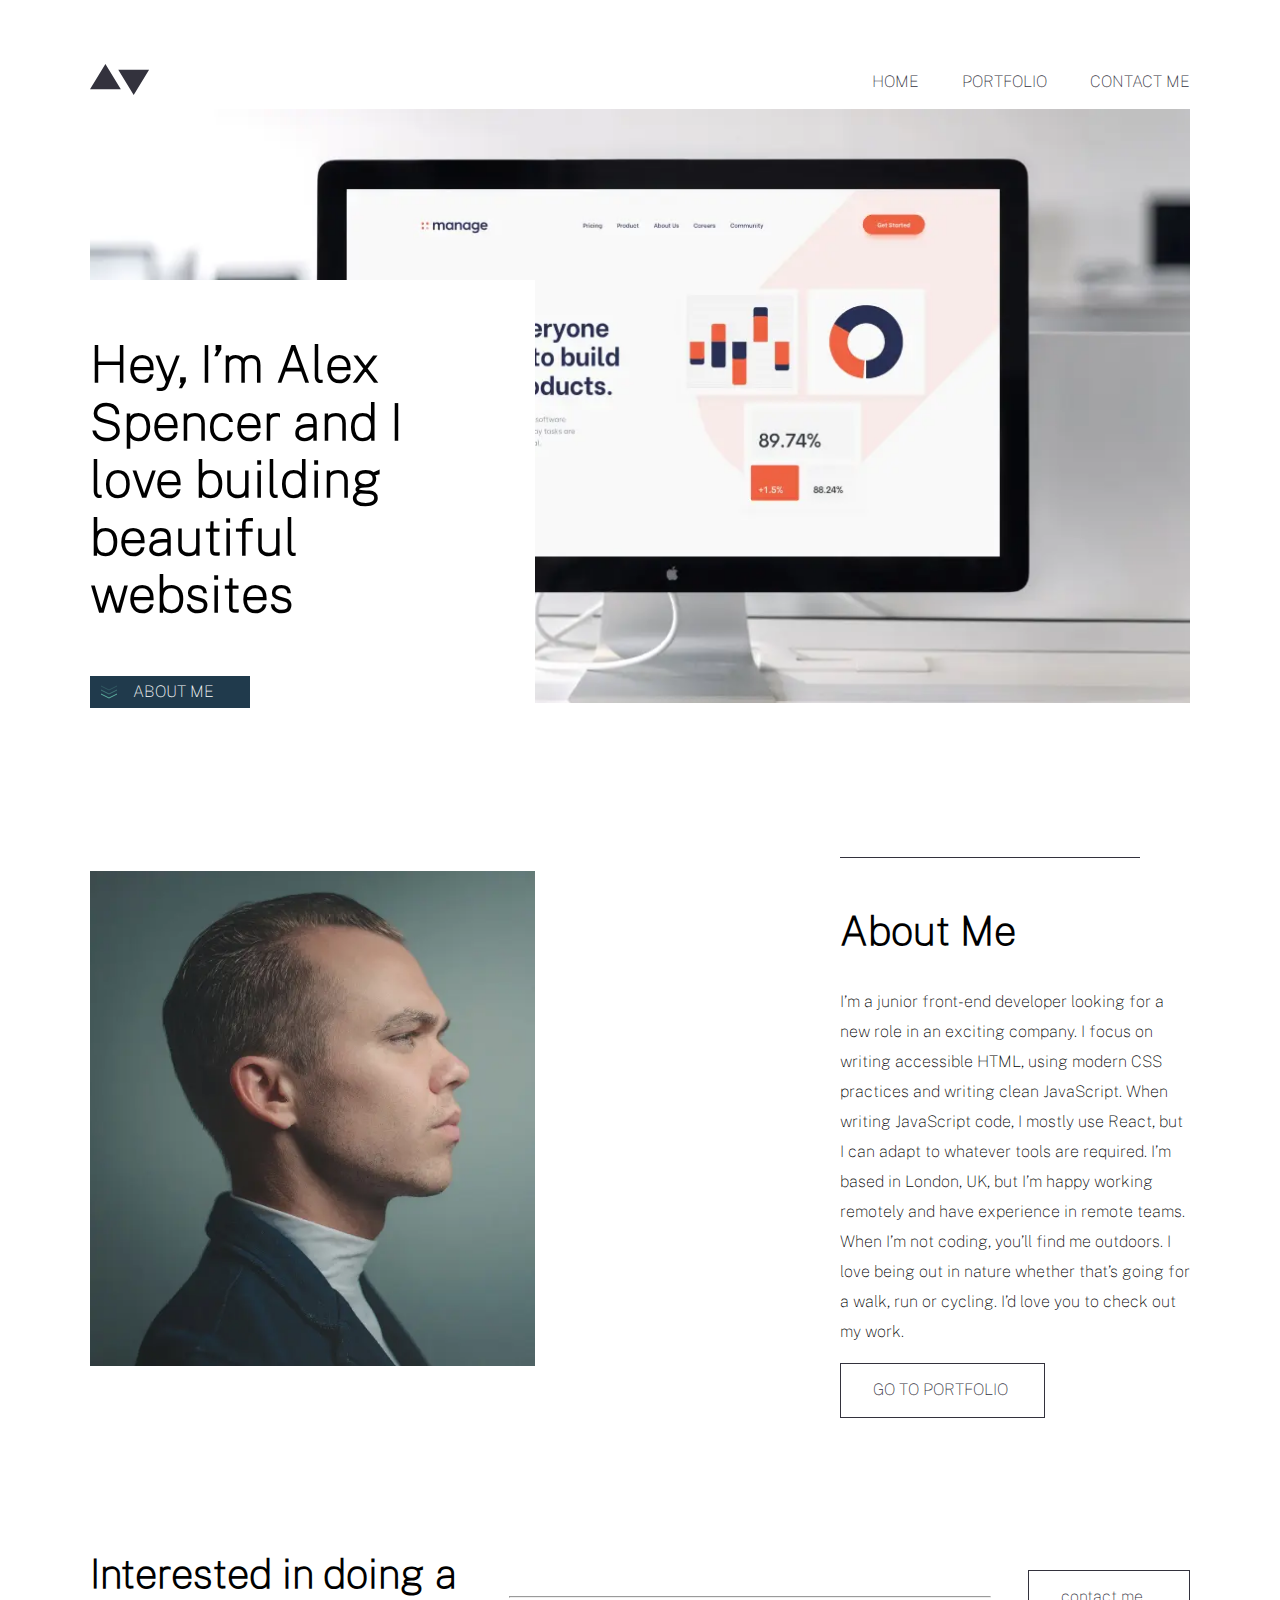
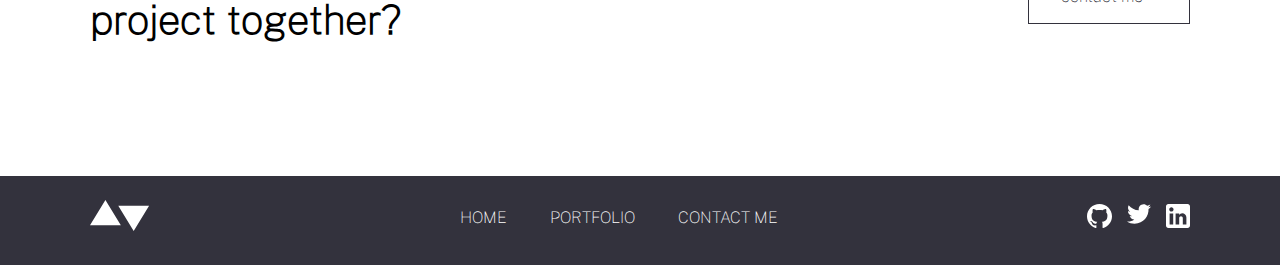
<file: index.html>
<!DOCTYPE html>
<html lang="en">

<head>
  <meta charset="UTF-8" />
  <meta http-equiv="X-UA-Compatible" content="IE=edge" />
  <meta name="viewport" content="width=device-width, initial-scale=1.0" />
  <title>2-imtihon</title>
  <link rel="stylesheet" href="./css/main.css" />
</head>

<body>
  <header class="site-header">
    <section class="header-section">
      <article class="header-section__wrapper container">
        <h1 class="visually-hidden">Lorem ipsum dolor sit amet, consectetur adipisicing elit. Animi, unde.</h1>
        <a class="site-logo" href="index.html">
          <img class="site-logo__img" src="./imges/logo.svg" alt="site-logo" width="60" height="32" />
        </a>
        <div class="header-section__nav-wrapper">
          <nav class="site-nav header-section__nav">
            <ul class="site-nav__cards header-section__nav-cards">
              <li class="site-nav__item">
                <a class="site-nav__item-link" href="#" target="_blank">home</a>
              </li>
              <li class="site-nav__item">
                <a class="site-nav__item-link" href="#" target="_blank">portfolio</a>
              </li>
              <li class="site-nav__item">
                <a class="site-nav__item-link" href="form.html" target="_blank">contact me</a>
              </li>
            </ul>
          </nav>
          <button class="header-section__hamburger">
            <svg width="24" height="13" viewBox="0 0 24 13" fill="none" xmlns="http://www.w3.org/2000/svg">
              <rect width="24" height="1" fill="#33323D" />
              <rect y="6" width="24" height="1" fill="#33323D" />
              <rect y="12" width="24" height="1" fill="#33323D" />
            </svg>
          </button>
        </div>
      </article>
    </section>
  </header>
  <main class="site-main">
    <h1 class="visually-hidden">Lorem ipsum dolor sit amet.</h1>
    <section class="hero-section">
      <article class="hero-section__wrapper container">
        <picture>
          <source srcset="" media="(max-width: 500px)" />
          <source srcset="" media="(max-width: 500px)" />
          <source srcset="./imges/hero-bg-mobile.webp" media="(max-width: 500px)" />
          <source srcset="./imges/hero-bg-mobile.jpg" media="(max-width: 500px)" />
          <source srcset="./imges/hero-bg-teblet.webp" media="(max-width: 800px)" />
          <source srcset="./imges/hero-bg-teblet.jpg" media="(max-width: 800px)" />
          <source srcset="./imges/hero-bg.webp" width="1110" height="500" />
          <img class="header-section__bg-image" src="./imges/hero-bg.jpg" alt="" width="1110" height="600" />
        </picture>
        <div class="hero-section__content-wrapper">
          <h2 class="hero-section__title">
            Hey, I’m Alex Spencer and I love building beautiful websites
          </h2>
          <a class="primary-link" href="#about-section"><svg class="primary-link__svg" width="18" height="14"
              viewBox="0 0 18 14" fill="none" xmlns="http://www.w3.org/2000/svg">
              <g id="Group 3">
                <path id="Path 6" d="M1 9L9 13L17 9" stroke="#5FB4A2" />
                <path id="Path 6 Copy" opacity="0.5" d="M1 5L9 9L17 5" stroke="#5FB4A2" />
                <path id="Path 6 Copy 2" opacity="0.25" d="M1 1L9 5L17 1" stroke="#5FB4A2" />
              </g>
            </svg>
            <p class="primary-link__text">about me</p>
          </a>
        </div>
      </article>
    </section>
    <section class="about-section" id="about-section">
      <article class="about-section__wrapper container">
        <picture>
          <source srcset="./imges/about-mobile.webp" media="(max-width: 500px)" />
          <source srcset="./imges/about-mobile.jpg" media="(max-width: 500px)" />
          <source srcset="./imges/tablet-about.webp" media="(max-width: 800px)" />
          <source srcset="./imges/tablet-about.jpg" media="(max-width: 800px)" />
          <source srcset="./imges/about.webp" width="445" height="520" />
          <img class="about-section__img" src="./imges/about.jpg" alt="" width="445" height="520" />
        </picture>
        <div class="about-section__content-wrapper">
          <h2 class="about-section__title">About Me</h2>
          <p class="about-section__text">I’m a junior front-end developer looking for a new role in an exciting company. I focus on writing accessible HTML, using modern CSS practices and writing clean JavaScript. When writing JavaScript code, I mostly use React, but I can adapt to whatever tools are required. I’m based in London, UK, but I’m happy working remotely and have experience in remote teams. When I’m not coding, you’ll find me outdoors. I love being out in nature whether that’s going for a walk, run or cycling. I’d love you to check out my work.</p>
          <a class="about-section__link" href="#">go to portfolio </a>
        </div>
      </article>
    </section>
    <section class="project-section">
      <article class="project-section__wrapper container">
        <h2 class="project-section__title">Interested in doing a project together?</h2>
        <hr class="project-section__line">
        <a class="project-section__link" href="form.html">contact me</a>
      </article>
    </section>
  </main>
  <footer class="site-footer">
    <section class="footer-section">
      <article class="footer-section__wrapper container">
        <a class="site-logo" href="index.html">
          <img class="site-logo__img" src="./imges/footer-logo.svg" alt="site-logo" width="60" height="32" />
        </a>
        <nav class="footer-section__nav">
          <ul class="footer-section__nav-cards">
            <li class="footer-section__nav-item">
              <a class="footer-section__nav-item-link" href="#">home</a>
            </li>
            <li class="footer-section__nav-item">
              <a class="footer-section__nav-item-link" href="#">portfolio</a>
            </li>
            <li class="footer-section__nav-item">
              <a class="footer-section__nav-item-link" href="form.html">contact me</a>
            </li>
          </ul>
        </nav>
        <ul class="footer-section__cards">
          <li class="footer-section__item"><a class="footer-section__item-link" href="#"><svg width="25" height="24" viewBox="0 0 25 24" fill="currentColor" xmlns="http://www.w3.org/2000/svg">
            <path d="M12.5 0C5.59375 0 0 5.50948 0 12.3045C0 17.742 3.58125 22.3531 8.54688 23.9788C9.17188 24.0946 9.40104 23.7137 9.40104 23.3871C9.40104 23.095 9.39062 22.3207 9.38542 21.295C5.90833 22.0369 5.175 19.6442 5.175 19.6442C4.60625 18.2241 3.78437 17.8443 3.78437 17.8443C2.65208 17.0815 3.87188 17.0971 3.87188 17.0971C5.12708 17.1827 5.78646 18.3649 5.78646 18.3649C6.90104 20.2463 8.7125 19.7027 9.42708 19.3886C9.53958 18.5924 9.86146 18.0509 10.2188 17.743C7.44271 17.4352 4.525 16.3771 4.525 11.6628C4.525 10.3198 5.00937 9.22212 5.81146 8.36127C5.67083 8.05031 5.24896 6.7992 5.92083 5.10462C5.92083 5.10462 6.96771 4.77489 9.35833 6.36617C10.3583 6.09278 11.4208 5.95713 12.4833 5.95087C13.5458 5.95713 14.6083 6.09278 15.6083 6.36617C17.9833 4.77489 19.0302 5.10462 19.0302 5.10462C19.7021 6.7992 19.2802 8.05031 19.1552 8.36127C19.9521 9.22212 20.4365 10.3198 20.4365 11.6628C20.4365 16.3897 17.5146 17.43 14.7333 17.7326C15.1708 18.102 15.5771 18.8564 15.5771 20.0094C15.5771 21.656 15.5615 22.9791 15.5615 23.3788C15.5615 23.7012 15.7802 24.0862 16.4208 23.9631C21.4219 22.3478 25 17.7336 25 12.3045C25 5.50948 19.4031 0 12.5 0V0Z" fill="currentColor"/>
            </svg>
            </a></li>
          <li class="footer-section__item"><a class="footer-section__item-link" href="#">
            <svg width="24" height="20" viewBox="0 0 24 20" fill="currentColor" xmlns="http://www.w3.org/2000/svg">
              <path d="M24 2.55699C23.117 2.94899 22.168 3.21299 21.172 3.33199C22.189 2.72299 22.97 1.75799 23.337 0.607986C22.386 1.17199 21.332 1.58199 20.21 1.80299C19.313 0.845986 18.032 0.247986 16.616 0.247986C13.437 0.247986 11.101 3.21399 11.819 6.29299C7.728 6.08799 4.1 4.12799 1.671 1.14899C0.381 3.36199 1.002 6.25699 3.194 7.72299C2.388 7.69699 1.628 7.47599 0.965 7.10699C0.911 9.38799 2.546 11.522 4.914 11.997C4.221 12.185 3.462 12.229 2.69 12.081C3.316 14.037 5.134 15.46 7.29 15.5C5.22 17.123 2.612 17.848 0 17.54C2.179 18.937 4.768 19.752 7.548 19.752C16.69 19.752 21.855 12.031 21.543 5.10599C22.505 4.41099 23.34 3.54399 24 2.55699Z" fill="currentColor"/>
              </svg>
              </a></li>
          <li class="footer-section__item"><a class="footer-section__item-link" href="#">
            <svg width="24" height="24" viewBox="0 0 24 24" fill="currentColor" xmlns="http://www.w3.org/2000/svg">
              <path fill-rule="evenodd" clip-rule="evenodd" d="M2.4 0H21.6C22.92 0 24 1.08 24 2.4V21.6C24 22.92 22.92 24 21.6 24H2.4C1.08 24 0 22.92 0 21.6V2.4C0 1.08 1.08 0 2.4 0ZM3.6 20.4H7.2V9.6H3.6V20.4ZM5.4 7.56C4.2 7.56 3.24 6.6 3.24 5.4C3.24 4.2 4.2 3.24 5.4 3.24C6.6 3.24 7.56 4.2 7.56 5.4C7.56 6.6 6.6 7.56 5.4 7.56ZM16.8 20.4H20.4V13.56C20.4 11.28 18.48 9.36 16.2 9.36C15.12 9.36 13.8 10.08 13.2 11.04V9.6H9.6V20.4H13.2V14.04C13.2 13.08 14.04 12.24 15 12.24C15.96 12.24 16.8 13.08 16.8 14.04V20.4Z" fill="currentColor"/>
              </svg>
              </a></li>
        </ul>
      </article>
    </section>
  </footer>
  <script src="./js/main.js"></script>
</body>

</html>
</file>
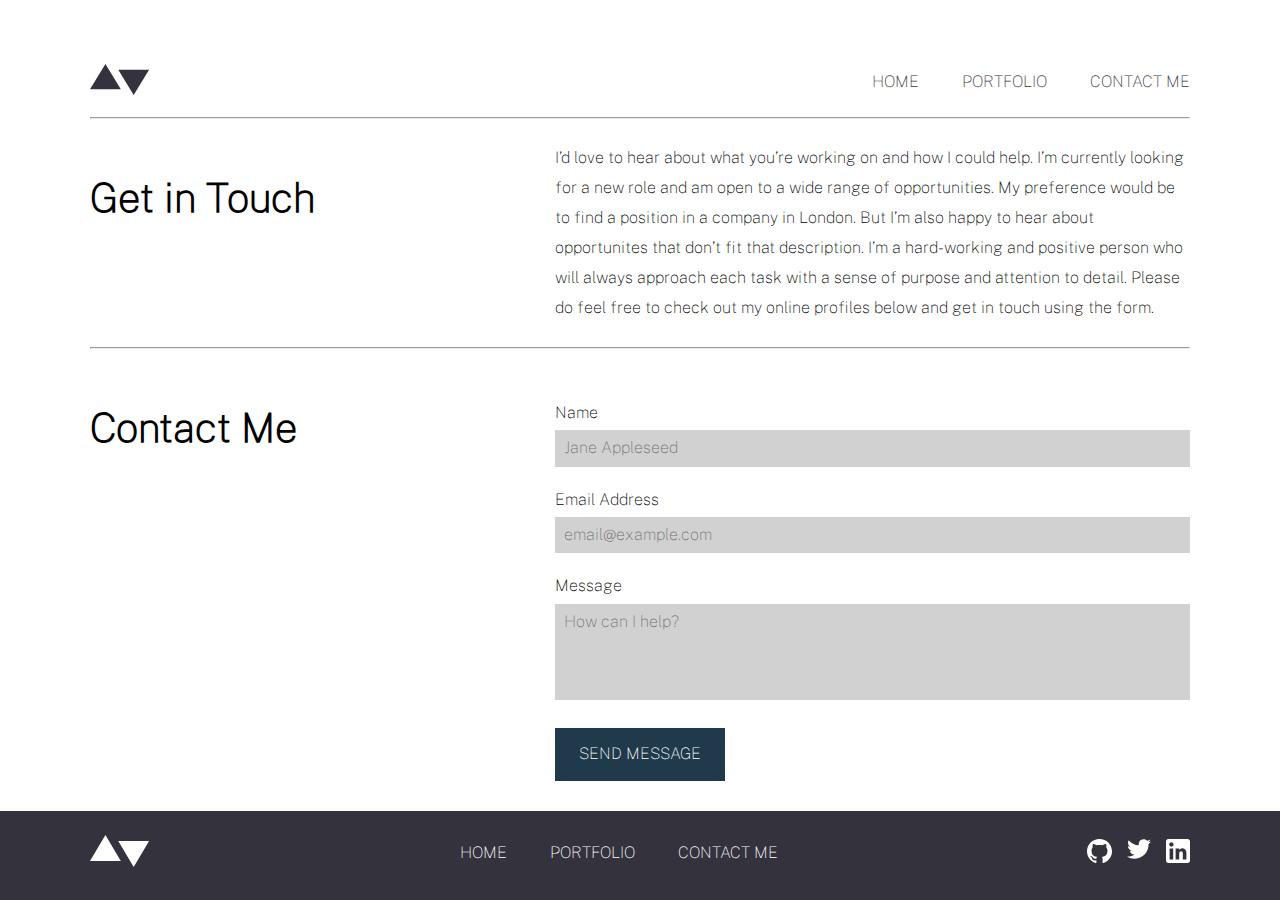
<file: form.html>
<!DOCTYPE html>
<html lang="en">
<head>
    <meta charset="UTF-8">
    <meta http-equiv="X-UA-Compatible" content="IE=edge">
    <meta name="viewport" content="width=device-width, initial-scale=1.0">
    <title>Document</title>
    <link rel="stylesheet" href="./css/main.css">
</head>
<body>
    <header class="site-header">
        <section class="header-section">
          <article class="header-section__wrapper container">
            <a class="site-logo" href="index.html">
              <img class="site-logo__img" src="./imges/logo.svg" alt="site-logo" width="60" height="32" />
            </a>
            <div class="header-section__nav-wrapper">
              <nav class="site-nav header-section__nav">
                <ul class="site-nav__cards header-section__nav-cards">
                  <li class="site-nav__item">
                    <a class="site-nav__item-link" href="#" target="_blank">home</a>
                  </li>
                  <li class="site-nav__item">
                    <a class="site-nav__item-link" href="#" target="_blank">portfolio</a>
                  </li>
                  <li class="site-nav__item">
                    <a class="site-nav__item-link" href="#" target="_blank">contact me</a>
                  </li>
                </ul>
              </nav>
              <button class="header-section__hamburger">
                <svg width="24" height="13" viewBox="0 0 24 13" fill="none" xmlns="http://www.w3.org/2000/svg">
                  <rect width="24" height="1" fill="#33323D" />
                  <rect y="6" width="24" height="1" fill="#33323D" />
                  <rect y="12" width="24" height="1" fill="#33323D" />
                </svg>
              </button>
            </div>
          </article>
        </section>
      </header>
      <main class="site-main">
          <section class="touch">
              <article class="touch__wrapper container">
                  <hr>
                  <div class="touch__contents-wrapper">
                      <h2 class="touch__title">Get in Touch</h2>
                      <p class="touch__text">I’d love to hear about what you’re working on and how I could help. I’m currently looking for a new role and am open to a wide range of opportunities. My preference would be to find a position in a company in London. But I’m also happy to hear about opportunites that don’t fit that description. I’m a hard-working and positive person who will always approach each task with a sense of purpose and attention to detail. Please do feel free to check out my online profiles below and get in touch using the form.</p>
                  </div>
              </article>
          </section>
          <section class="contact-section">
              <article class="contact-section__wrapper container">
                  <hr>
                  <div class="contact-section__contants-wrapper">
                    <h2 class="contact-section__title">Contact Me</h2>
                    <form class="contact-section__form" action="https://echo.htmlacademy.ru">
                        <p class="contact-section__name">Name</p>
                        <input class="contact-section__input" type="text" name="user_name" placeholder="Jane Appleseed" required>
                        <p class="contact-section__name">Email Address</p>
                        <div class="contact-section__email-wrapper">
                            <input class="contact-section__email-input" type="email" name="user_name" placeholder="email@example.com" required>
                            <p class="contact-section__error-text">error bro!</p>
                        </div>
                        <p class="contact-section__name">Message</p>
                        <textarea class="contact-section__text" name="messenge" cols="30" rows="10" placeholder="How can I help?"></textarea>
                        <button class="contact-section__toggler">send message</button>
                    </form>
                  </div>
              </article>
          </section>
      </main>
      <footer class="site-footer">
        <section class="footer-section">
          <article class="footer-section__wrapper container">
            <a class="site-logo" href="index.html">
              <img class="site-logo__img" src="./imges/footer-logo.svg" alt="site-logo" width="60" height="32" />
            </a>
            <nav class="footer-section__nav">
              <ul class="footer-section__nav-cards">
                <li class="footer-section__nav-item">
                  <a class="footer-section__nav-item-link" href="#">home</a>
                </li>
                <li class="footer-section__nav-item">
                  <a class="footer-section__nav-item-link" href="#">portfolio</a>
                </li>
                <li class="footer-section__nav-item">
                  <a class="footer-section__nav-item-link" href="form.html">contact me</a>
                </li>
              </ul>
            </nav>
            <ul class="footer-section__cards">
              <li class="footer-section__item"><a class="footer-section__item-link" href="#"><svg width="25" height="24" viewBox="0 0 25 24" fill="currentColor" xmlns="http://www.w3.org/2000/svg">
                <path d="M12.5 0C5.59375 0 0 5.50948 0 12.3045C0 17.742 3.58125 22.3531 8.54688 23.9788C9.17188 24.0946 9.40104 23.7137 9.40104 23.3871C9.40104 23.095 9.39062 22.3207 9.38542 21.295C5.90833 22.0369 5.175 19.6442 5.175 19.6442C4.60625 18.2241 3.78437 17.8443 3.78437 17.8443C2.65208 17.0815 3.87188 17.0971 3.87188 17.0971C5.12708 17.1827 5.78646 18.3649 5.78646 18.3649C6.90104 20.2463 8.7125 19.7027 9.42708 19.3886C9.53958 18.5924 9.86146 18.0509 10.2188 17.743C7.44271 17.4352 4.525 16.3771 4.525 11.6628C4.525 10.3198 5.00937 9.22212 5.81146 8.36127C5.67083 8.05031 5.24896 6.7992 5.92083 5.10462C5.92083 5.10462 6.96771 4.77489 9.35833 6.36617C10.3583 6.09278 11.4208 5.95713 12.4833 5.95087C13.5458 5.95713 14.6083 6.09278 15.6083 6.36617C17.9833 4.77489 19.0302 5.10462 19.0302 5.10462C19.7021 6.7992 19.2802 8.05031 19.1552 8.36127C19.9521 9.22212 20.4365 10.3198 20.4365 11.6628C20.4365 16.3897 17.5146 17.43 14.7333 17.7326C15.1708 18.102 15.5771 18.8564 15.5771 20.0094C15.5771 21.656 15.5615 22.9791 15.5615 23.3788C15.5615 23.7012 15.7802 24.0862 16.4208 23.9631C21.4219 22.3478 25 17.7336 25 12.3045C25 5.50948 19.4031 0 12.5 0V0Z" fill="currentColor"/>
                </svg>
                </a></li>
              <li class="footer-section__item"><a class="footer-section__item-link" href="#">
                <svg width="24" height="20" viewBox="0 0 24 20" fill="currentColor" xmlns="http://www.w3.org/2000/svg">
                  <path d="M24 2.55699C23.117 2.94899 22.168 3.21299 21.172 3.33199C22.189 2.72299 22.97 1.75799 23.337 0.607986C22.386 1.17199 21.332 1.58199 20.21 1.80299C19.313 0.845986 18.032 0.247986 16.616 0.247986C13.437 0.247986 11.101 3.21399 11.819 6.29299C7.728 6.08799 4.1 4.12799 1.671 1.14899C0.381 3.36199 1.002 6.25699 3.194 7.72299C2.388 7.69699 1.628 7.47599 0.965 7.10699C0.911 9.38799 2.546 11.522 4.914 11.997C4.221 12.185 3.462 12.229 2.69 12.081C3.316 14.037 5.134 15.46 7.29 15.5C5.22 17.123 2.612 17.848 0 17.54C2.179 18.937 4.768 19.752 7.548 19.752C16.69 19.752 21.855 12.031 21.543 5.10599C22.505 4.41099 23.34 3.54399 24 2.55699Z" fill="currentColor"/>
                  </svg>
                  </a></li>
              <li class="footer-section__item"><a class="footer-section__item-link" href="#">
                <svg width="24" height="24" viewBox="0 0 24 24" fill="currentColor" xmlns="http://www.w3.org/2000/svg">
                  <path fill-rule="evenodd" clip-rule="evenodd" d="M2.4 0H21.6C22.92 0 24 1.08 24 2.4V21.6C24 22.92 22.92 24 21.6 24H2.4C1.08 24 0 22.92 0 21.6V2.4C0 1.08 1.08 0 2.4 0ZM3.6 20.4H7.2V9.6H3.6V20.4ZM5.4 7.56C4.2 7.56 3.24 6.6 3.24 5.4C3.24 4.2 4.2 3.24 5.4 3.24C6.6 3.24 7.56 4.2 7.56 5.4C7.56 6.6 6.6 7.56 5.4 7.56ZM16.8 20.4H20.4V13.56C20.4 11.28 18.48 9.36 16.2 9.36C15.12 9.36 13.8 10.08 13.2 11.04V9.6H9.6V20.4H13.2V14.04C13.2 13.08 14.04 12.24 15 12.24C15.96 12.24 16.8 13.08 16.8 14.04V20.4Z" fill="currentColor"/>
                  </svg>
                  </a></li>
            </ul>
          </article>
        </section>
      </footer>
      <script src="js/main.js"></script>
</body>
</html>
</file>
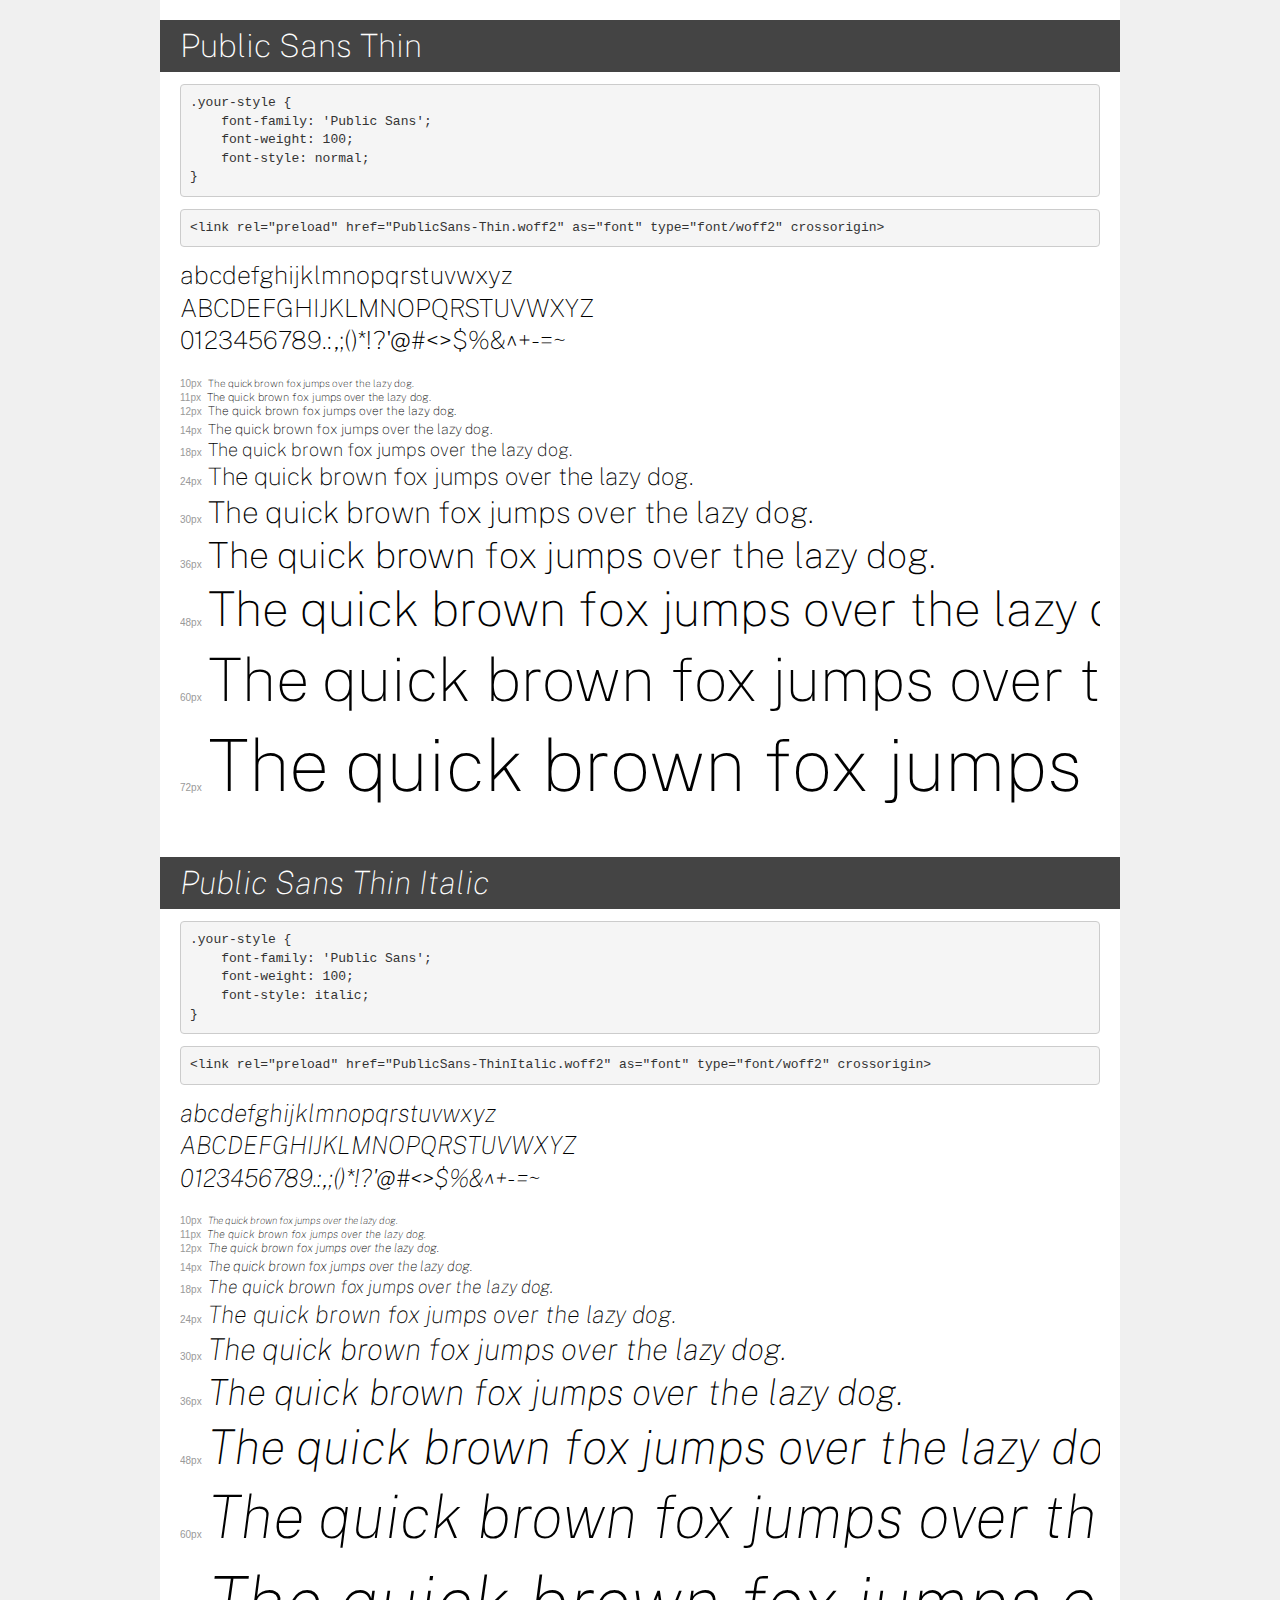
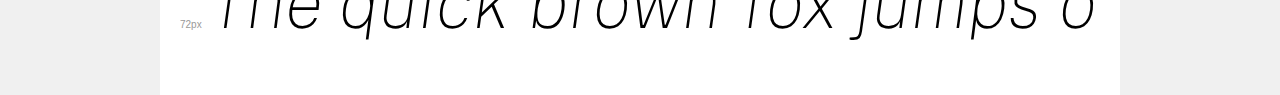
<file: fonts/demo.html>
<!DOCTYPE html>
<html lang="en">
<head>
    <meta charset="utf-8">
    <meta http-equiv="X-UA-Compatible" content="IE=edge">
    <meta name="viewport" content="width=device-width, initial-scale=1">
    <meta name="robots" content="noindex, noarchive">
    <meta name="format-detection" content="telephone=no">
    <title>Transfonter demo</title>
    <link href="stylesheet.css" rel="stylesheet">
    <style>
        /*
        http://meyerweb.com/eric/tools/css/reset/
        v2.0 | 20110126
        License: none (public domain)
        */
        html, body, div, span, applet, object, iframe,
        h1, h2, h3, h4, h5, h6, p, blockquote, pre,
        a, abbr, acronym, address, big, cite, code,
        del, dfn, em, img, ins, kbd, q, s, samp,
        small, strike, strong, sub, sup, tt, var,
        b, u, i, center,
        dl, dt, dd, ol, ul, li,
        fieldset, form, label, legend,
        table, caption, tbody, tfoot, thead, tr, th, td,
        article, aside, canvas, details, embed,
        figure, figcaption, footer, header, hgroup,
        menu, nav, output, ruby, section, summary,
        time, mark, audio, video {
            margin: 0;
            padding: 0;
            border: 0;
            font-size: 100%;
            font: inherit;
            vertical-align: baseline;
        }
        /* HTML5 display-role reset for older browsers */
        article, aside, details, figcaption, figure,
        footer, header, hgroup, menu, nav, section {
            display: block;
        }
        body {
            line-height: 1;
        }
        ol, ul {
            list-style: none;
        }
        blockquote, q {
            quotes: none;
        }
        blockquote:before, blockquote:after,
        q:before, q:after {
            content: '';
            content: none;
        }
        table {
            border-collapse: collapse;
            border-spacing: 0;
        }
        /* demo styles */
        body {
            background: #f0f0f0;
            color: #000;
        }
        .page {
            background: #fff;
            width: 920px;
            margin: 0 auto;
            padding: 20px 20px 0 20px;
            overflow: hidden;
        }
        .font-container {
            overflow-x: auto;
            overflow-y: hidden;
            margin-bottom: 40px;
            line-height: 1.3;
            white-space: nowrap;
            padding-bottom: 5px;
        }
        h1 {
            position: relative;
            background: #444;
            font-size: 32px;
            color: #fff;
            padding: 10px 20px;
            margin: 0 -20px 12px -20px;
        }
        .letters {
            font-size: 25px;
            margin-bottom: 20px;
        }
        .s10:before {
            content: '10px';
        }
        .s11:before {
            content: '11px';
        }
        .s12:before {
            content: '12px';
        }
        .s14:before {
            content: '14px';
        }
        .s18:before {
            content: '18px';
        }
        .s24:before {
            content: '24px';
        }
        .s30:before {
            content: '30px';
        }
        .s36:before {
            content: '36px';
        }
        .s48:before {
            content: '48px';
        }
        .s60:before {
            content: '60px';
        }
        .s72:before {
            content: '72px';
        }
        .s10:before, .s11:before, .s12:before, .s14:before,
        .s18:before, .s24:before, .s30:before, .s36:before,
        .s48:before, .s60:before, .s72:before {
            font-family: Arial, sans-serif;
            font-size: 10px;
            font-weight: normal;
            font-style: normal;
            color: #999;
            padding-right: 6px;
        }
        pre {
            display: block;
            padding: 9px;
            margin: 0 0 12px;
            font-family: Monaco, Menlo, Consolas, "Courier New", monospace;
            font-size: 13px;
            line-height: 1.428571429;
            color: #333;
            font-weight: normal;
            font-style: normal;
            background-color: #f5f5f5;
            border: 1px solid #ccc;
            overflow-x: auto;
            border-radius: 4px;
        }
        /* responsive */
        @media (max-width: 959px) {
            .page {
                width: auto;
                margin: 0;
            }
        }
    </style>
</head>
<body>
<div class="page">
    <div class="demo">
        <h1 style="font-family: 'Public Sans'; font-weight: 100; font-style: normal;">Public Sans Thin</h1>
        <pre title="Usage">.your-style {
    font-family: 'Public Sans';
    font-weight: 100;
    font-style: normal;
}</pre>
        <pre title="Preload (optional)">
&lt;link rel=&quot;preload&quot; href=&quot;PublicSans-Thin.woff2&quot; as=&quot;font&quot; type=&quot;font/woff2&quot; crossorigin&gt;</pre>
        <div class="font-container" style="font-family: 'Public Sans'; font-weight: 100; font-style: normal;">
            <p class="letters">
                abcdefghijklmnopqrstuvwxyz<br>
ABCDEFGHIJKLMNOPQRSTUVWXYZ<br>
                0123456789.:,;()*!?'@#&lt;&gt;$%&^+-=~
            </p>
            <p class="s10" style="font-size: 10px;">The quick brown fox jumps over the lazy dog.</p>
            <p class="s11" style="font-size: 11px;">The quick brown fox jumps over the lazy dog.</p>
            <p class="s12" style="font-size: 12px;">The quick brown fox jumps over the lazy dog.</p>
            <p class="s14" style="font-size: 14px;">The quick brown fox jumps over the lazy dog.</p>
            <p class="s18" style="font-size: 18px;">The quick brown fox jumps over the lazy dog.</p>
            <p class="s24" style="font-size: 24px;">The quick brown fox jumps over the lazy dog.</p>
            <p class="s30" style="font-size: 30px;">The quick brown fox jumps over the lazy dog.</p>
            <p class="s36" style="font-size: 36px;">The quick brown fox jumps over the lazy dog.</p>
            <p class="s48" style="font-size: 48px;">The quick brown fox jumps over the lazy dog.</p>
            <p class="s60" style="font-size: 60px;">The quick brown fox jumps over the lazy dog.</p>
            <p class="s72" style="font-size: 72px;">The quick brown fox jumps over the lazy dog.</p>
        </div>
    </div>

    <div class="demo">
        <h1 style="font-family: 'Public Sans'; font-weight: 100; font-style: italic;">Public Sans Thin Italic</h1>
        <pre title="Usage">.your-style {
    font-family: 'Public Sans';
    font-weight: 100;
    font-style: italic;
}</pre>
        <pre title="Preload (optional)">
&lt;link rel=&quot;preload&quot; href=&quot;PublicSans-ThinItalic.woff2&quot; as=&quot;font&quot; type=&quot;font/woff2&quot; crossorigin&gt;</pre>
        <div class="font-container" style="font-family: 'Public Sans'; font-weight: 100; font-style: italic;">
            <p class="letters">
                abcdefghijklmnopqrstuvwxyz<br>
ABCDEFGHIJKLMNOPQRSTUVWXYZ<br>
                0123456789.:,;()*!?'@#&lt;&gt;$%&^+-=~
            </p>
            <p class="s10" style="font-size: 10px;">The quick brown fox jumps over the lazy dog.</p>
            <p class="s11" style="font-size: 11px;">The quick brown fox jumps over the lazy dog.</p>
            <p class="s12" style="font-size: 12px;">The quick brown fox jumps over the lazy dog.</p>
            <p class="s14" style="font-size: 14px;">The quick brown fox jumps over the lazy dog.</p>
            <p class="s18" style="font-size: 18px;">The quick brown fox jumps over the lazy dog.</p>
            <p class="s24" style="font-size: 24px;">The quick brown fox jumps over the lazy dog.</p>
            <p class="s30" style="font-size: 30px;">The quick brown fox jumps over the lazy dog.</p>
            <p class="s36" style="font-size: 36px;">The quick brown fox jumps over the lazy dog.</p>
            <p class="s48" style="font-size: 48px;">The quick brown fox jumps over the lazy dog.</p>
            <p class="s60" style="font-size: 60px;">The quick brown fox jumps over the lazy dog.</p>
            <p class="s72" style="font-size: 72px;">The quick brown fox jumps over the lazy dog.</p>
        </div>
    </div>

</div>
</body>
</html>
</file>
<file: fonts/stylesheet.css>
@font-face {
    font-family: 'Public Sans';
    src: url('PublicSans-Thin.woff2') format('woff2'),
        url('PublicSans-Thin.woff') format('woff');
    font-weight: 100;
    font-style: normal;
    font-display: swap;
}

@font-face {
    font-family: 'Public Sans';
    src: url('PublicSans-ThinItalic.woff2') format('woff2'),
        url('PublicSans-ThinItalic.woff') format('woff');
    font-weight: 100;
    font-style: italic;
    font-display: swap;
}
</file>
<file: css/main.css>
/*! normalize.css v8.0.1 | MIT License | github.com/necolas/normalize.css */
/* Document
   ========================================================================== */
/**
 * 1. Correct the line height in all browsers.
 * 2. Prevent adjustments of font size after orientation changes in iOS.
 */
html {
  line-height: 1.15;
  /* 1 */
  -webkit-text-size-adjust: 100%;
  /* 2 */
}

/* Sections
   ========================================================================== */
/**
 * Remove the margin in all browsers.
 */
body {
  margin: 0;
}

/**
 * Render the `main` element consistently in IE.
 */
main {
  display: block;
}

/**
 * Correct the font size and margin on `h1` elements within `section` and
 * `article` contexts in Chrome, Firefox, and Safari.
 */
h1 {
  font-size: 2em;
  margin: 0.67em 0;
}

/* Grouping content
   ========================================================================== */
/**
 * 1. Add the correct box sizing in Firefox.
 * 2. Show the overflow in Edge and IE.
 */
hr {
  -webkit-box-sizing: content-box;
          box-sizing: content-box;
  /* 1 */
  height: 0;
  /* 1 */
  overflow: visible;
  /* 2 */
}

/**
 * 1. Correct the inheritance and scaling of font size in all browsers.
 * 2. Correct the odd `em` font sizing in all browsers.
 */
pre {
  font-family: monospace, monospace;
  /* 1 */
  font-size: 1em;
  /* 2 */
}

/* Text-level semantics
   ========================================================================== */
/**
 * Remove the gray background on active links in IE 10.
 */
a {
  background-color: transparent;
}

/**
 * 1. Remove the bottom border in Chrome 57-
 * 2. Add the correct text decoration in Chrome, Edge, IE, Opera, and Safari.
 */
abbr[title] {
  border-bottom: none;
  /* 1 */
  text-decoration: underline;
  /* 2 */
  -webkit-text-decoration: underline dotted;
          text-decoration: underline dotted;
  /* 2 */
}

/**
 * Add the correct font weight in Chrome, Edge, and Safari.
 */
b,
strong {
  font-weight: bolder;
}

/**
 * 1. Correct the inheritance and scaling of font size in all browsers.
 * 2. Correct the odd `em` font sizing in all browsers.
 */
code,
kbd,
samp {
  font-family: monospace, monospace;
  /* 1 */
  font-size: 1em;
  /* 2 */
}

/**
 * Add the correct font size in all browsers.
 */
small {
  font-size: 80%;
}

/**
 * Prevent `sub` and `sup` elements from affecting the line height in
 * all browsers.
 */
sub,
sup {
  font-size: 75%;
  line-height: 0;
  position: relative;
  vertical-align: baseline;
}

sub {
  bottom: -0.25em;
}

sup {
  top: -0.5em;
}

/* Embedded content
   ========================================================================== */
/**
 * Remove the border on images inside links in IE 10.
 */
img {
  border-style: none;
}

/* Forms
   ========================================================================== */
/**
 * 1. Change the font styles in all browsers.
 * 2. Remove the margin in Firefox and Safari.
 */
button,
input,
optgroup,
select,
textarea {
  font-family: inherit;
  /* 1 */
  font-size: 100%;
  /* 1 */
  line-height: 1.15;
  /* 1 */
  margin: 0;
  /* 2 */
}

/**
 * Show the overflow in IE.
 * 1. Show the overflow in Edge.
 */
button,
input {
  /* 1 */
  overflow: visible;
}

/**
 * Remove the inheritance of text transform in Edge, Firefox, and IE.
 * 1. Remove the inheritance of text transform in Firefox.
 */
button,
select {
  /* 1 */
  text-transform: none;
}

/**
 * Correct the inability to style clickable types in iOS and Safari.
 */
button,
[type="button"],
[type="reset"],
[type="submit"] {
  -webkit-appearance: button;
}

/**
 * Remove the inner border and padding in Firefox.
 */
button::-moz-focus-inner,
[type="button"]::-moz-focus-inner,
[type="reset"]::-moz-focus-inner,
[type="submit"]::-moz-focus-inner {
  border-style: none;
  padding: 0;
}

/**
 * Restore the focus styles unset by the previous rule.
 */
button:-moz-focusring,
[type="button"]:-moz-focusring,
[type="reset"]:-moz-focusring,
[type="submit"]:-moz-focusring {
  outline: 1px dotted ButtonText;
}

/**
 * Correct the padding in Firefox.
 */
fieldset {
  padding: 0.35em 0.75em 0.625em;
}

/**
 * 1. Correct the text wrapping in Edge and IE.
 * 2. Correct the color inheritance from `fieldset` elements in IE.
 * 3. Remove the padding so developers are not caught out when they zero out
 *    `fieldset` elements in all browsers.
 */
legend {
  -webkit-box-sizing: border-box;
          box-sizing: border-box;
  /* 1 */
  color: inherit;
  /* 2 */
  display: table;
  /* 1 */
  max-width: 100%;
  /* 1 */
  padding: 0;
  /* 3 */
  white-space: normal;
  /* 1 */
}

/**
 * Add the correct vertical alignment in Chrome, Firefox, and Opera.
 */
progress {
  vertical-align: baseline;
}

/**
 * Remove the default vertical scrollbar in IE 10+.
 */
textarea {
  overflow: auto;
}

/**
 * 1. Add the correct box sizing in IE 10.
 * 2. Remove the padding in IE 10.
 */
[type="checkbox"],
[type="radio"] {
  -webkit-box-sizing: border-box;
          box-sizing: border-box;
  /* 1 */
  padding: 0;
  /* 2 */
}

/**
 * Correct the cursor style of increment and decrement buttons in Chrome.
 */
[type="number"]::-webkit-inner-spin-button,
[type="number"]::-webkit-outer-spin-button {
  height: auto;
}

/**
 * 1. Correct the odd appearance in Chrome and Safari.
 * 2. Correct the outline style in Safari.
 */
[type="search"] {
  -webkit-appearance: textfield;
  /* 1 */
  outline-offset: -2px;
  /* 2 */
}

/**
 * Remove the inner padding in Chrome and Safari on macOS.
 */
[type="search"]::-webkit-search-decoration {
  -webkit-appearance: none;
}

/**
 * 1. Correct the inability to style clickable types in iOS and Safari.
 * 2. Change font properties to `inherit` in Safari.
 */
::-webkit-file-upload-button {
  -webkit-appearance: button;
  /* 1 */
  font: inherit;
  /* 2 */
}

/* Interactive
   ========================================================================== */
/*
 * Add the correct display in Edge, IE 10+, and Firefox.
 */
details {
  display: block;
}

/*
 * Add the correct display in all browsers.
 */
summary {
  display: list-item;
}

/* Misc
   ========================================================================== */
/**
 * Add the correct display in IE 10+.
 */
template {
  display: none;
}

/**
 * Add the correct display in IE 10.
 */
[hidden] {
  display: none;
}

/* FONTS */
@font-face {
  font-family: 'Public Sans';
  src: url("../fonts/PublicSans-Thin.woff") format("woff2"), url("../PublicSans-Thin.woff") format("woff");
  font-weight: 100;
  font-style: normal;
  font-display: swap;
}

@font-face {
  font-family: 'Public Sans';
  src: url("../PublicSans-ThinItalic.woff2") format("woff2"), url("../PublicSans-ThinItalic.woff") format("woff");
  font-weight: 100;
  font-style: italic;
  font-display: swap;
}

/* GENERAL */
html {
  -webkit-box-sizing: border-box;
          box-sizing: border-box;
  height: 100%;
  scroll-behavior: smooth;
}

*,
*::before,
*::after {
  -webkit-box-sizing: inherit;
          box-sizing: inherit;
}

body {
  display: -webkit-box;
  display: -ms-flexbox;
  display: flex;
  -webkit-box-orient: vertical;
  -webkit-box-direction: normal;
      -ms-flex-direction: column;
          flex-direction: column;
  height: 100%;
  padding: 0;
  margin: 0;
  overflow-x: hidden;
  font-family: 'Public Sans', 'arial';
  background-color: #fff;
}

img {
  max-width: 100%;
  height: auto;
}

/*CONTAINER*/
.container {
  width: 100%;
  max-width: 1140px;
  margin: 0 auto;
  padding-left: 20px;
  padding-right: 20px;
}

/* VISUALLY-HIDDEN */
.visually-hidden {
  position: absolute;
  width: 1px;
  height: 1px;
  margin: -1px;
  border: 0;
  padding: 0;
  clip: rect(0 0 0 0);
  overflow: hidden;
}

/*CONTAINER*/
.container {
  width: 100%;
  max-width: 1140px;
  margin: 0 auto;
  padding-left: 20px;
  padding-right: 20px;
}

.header-section__wrapper {
  display: -webkit-box;
  display: -ms-flexbox;
  display: flex;
  -webkit-box-align: center;
      -ms-flex-align: center;
          align-items: center;
  -webkit-box-pack: justify;
      -ms-flex-pack: justify;
          justify-content: space-between;
  padding-top: 64px;
  padding-bottom: 9px;
}

.header-section__nav-wrapper {
  display: -webkit-box;
  display: -ms-flexbox;
  display: flex;
}

.header-section__hamburger {
  display: none;
  border: none;
  margin: 0;
  padding: 0;
  background-color: transparent;
}

@media only screen and (max-width: 400px) {
  .header-section__nav-wrapper {
    position: relative;
  }
  .header-section__hamburger {
    display: block;
  }
  .header-section__hamburger--active
.header-section__nav {
    display: block;
    position: absolute;
    top: 40px;
    right: 30px;
  }
  .header-section__nav-cards {
    display: block;
    padding: 40px 0;
    width: 223px;
    background-color: #33323D;
  }
}

/* VISUALLY-HIDDEN */
.visually-hidden {
  position: absolute;
  width: 1px;
  height: 1px;
  margin: -1px;
  border: 0;
  padding: 0;
  clip: rect(0 0 0 0);
  overflow: hidden;
}

.site-nav__cards {
  margin: 0;
  padding: 0;
  list-style: none;
  display: -webkit-box;
  display: -ms-flexbox;
  display: flex;
}

.site-nav__item {
  text-transform: uppercase;
}

.site-nav__item:not(:last-child) {
  margin-right: 43px;
}

.site-nav__item-link {
  display: inline-block;
  text-decoration: none;
  color: #33323D;
}

.site-nav__item-link:hover {
  color: #5FB4A2;
}

@media only screen and (max-width: 400px) {
  .site-nav {
    display: none;
  }
  .site-nav__cards {
    display: block;
    padding: 40px 0;
    width: 223px;
    background-color: #33323D;
  }
  .site-nav__item {
    text-align: center;
  }
  .site-nav__item:not(:last-child) {
    margin: 0;
    margin-bottom: 32px;
  }
  .site-nav__item-link {
    color: #fff;
  }
}

.site-logo {
  display: inline-block;
}

.site-logo:hover {
  opacity: 0.7;
}

.hero-section {
  margin-bottom: 116px;
}

.hero-section__content-wrapper {
  position: absolute;
  padding: 55px 55px 0 0;
  top: 280px;
  width: 445px;
  background-color: #fff;
}

.hero-section__title {
  font-size: 50px;
  margin: 0;
  margin-bottom: 53px;
}

@media only screen and (max-width: 1100px) {
  .hero-section__content-wrapper {
    top: 230px;
  }
}

@media only screen and (max-width: 1000px) {
  .hero-section__content-wrapper {
    top: 250px;
    width: 490px;
  }
}

@media only screen and (max-width: 900px) {
  .hero-section__content-wrapper {
    top: 275px;
    width: 500px;
  }
  .hero-section__title {
    font-size: 40px;
  }
}

@media only screen and (max-width: 800px) {
  .hero-section__content-wrapper {
    top: 470px;
    width: 500px;
  }
}

@media only screen and (max-width: 550px) {
  .hero-section__content-wrapper {
    width: 450px;
  }
  .hero-section__title {
    font-size: 30px;
  }
}

@media only screen and (max-width: 500px) {
  .hero-section__content-wrapper {
    width: 400px;
  }
}

@media only screen and (max-width: 450px) {
  .hero-section__content-wrapper {
    width: 350px;
  }
}

@media only screen and (max-width: 400px) {
  .hero-section__content-wrapper {
    width: 300px;
  }
}

@media only screen and (max-width: 300px) {
  .hero-section__content-wrapper {
    width: 250px;
    top: 330px;
  }
  .hero-section__title {
    font-size: 25px;
    margin-bottom: 20px;
  }
}

.primary-link {
  display: -webkit-box;
  display: -ms-flexbox;
  display: flex;
  -webkit-box-align: center;
      -ms-flex-align: center;
          align-items: center;
  width: 160px;
  background-color: #203A4C;
  text-decoration: none;
  color: #fff;
  text-transform: uppercase;
}

.primary-link:hover {
  opacity: 0.7;
}

.primary-link__text {
  margin: 0;
  margin-left: 15px;
  padding: 7px 0;
}

.primary-link__svg {
  margin-left: 10px;
}

.about-section {
  margin-bottom: 100px;
}

.about-section__wrapper {
  display: -webkit-box;
  display: -ms-flexbox;
  display: flex;
  -ms-flex-wrap: wrap;
      flex-wrap: wrap;
  -webkit-box-pack: justify;
      -ms-flex-pack: justify;
          justify-content: space-between;
  -webkit-box-align: center;
      -ms-flex-align: center;
          align-items: center;
}

.about-section__content-wrapper {
  width: 350px;
}

.about-section__title {
  font-size: 40px;
}

.about-section__title::before {
  display: block;
  width: 300px;
  height: 1px;
  margin-bottom: 50px;
  background-color: #33323D;
  content: '';
}

.about-section__text {
  font-size: 16px;
  line-height: 30px;
}

.about-section__link {
  display: inline-block;
  padding: 17px 36px 17px 32px;
  text-decoration: none;
  text-transform: uppercase;
  border: 1px solid #33323D;
  color: #33323D;
}

.about-section__link:hover {
  opacity: 0.7;
}

@media only screen and (max-width: 800px) {
  .about-section__img {
    width: 281px;
  }
  .about-section__content-wrapper {
    width: 300px;
    margin: 0 auto;
  }
  .about-section {
    margin-top: 300px;
  }
}

@media only screen and (max-width: 500px) {
  .about-section__wrapper {
    -webkit-box-pack: center;
        -ms-flex-pack: center;
            justify-content: center;
  }
  .about-section {
    margin-top: 300px;
  }
  .about-section__content-wrapper {
    width: 250px;
    margin: 0;
  }
  .about-section__title::before {
    width: 250px;
  }
}

.project-section {
  margin-bottom: 100px;
}

.project-section__wrapper {
  display: -webkit-box;
  display: -ms-flexbox;
  display: flex;
  -webkit-box-align: center;
      -ms-flex-align: center;
          align-items: center;
}

.project-section__line {
  width: 480px;
}

.project-section__title {
  font-size: 40px;
  width: 400px;
}

.project-section__link {
  display: inline-block;
  margin-left: auto;
  width: 162px;
  padding: 17px 35px 17px 32px;
  text-decoration: none;
  border: 1px solid #33323D;
  color: #33323D;
}

.project-section__link:hover {
  opacity: 0.6;
}

@media only screen and (max-width: 600px) {
  .project-section__wrapper {
    display: block;
  }
  .project-section__title {
    margin: 0 auto;
    text-align: center;
    margin-bottom: 20px;
  }
  .project-section__line {
    display: none;
  }
  .project-section__link {
    display: block;
    margin: 0 auto;
  }
}

@media only screen and (max-width: 400px) {
  .project-section__title {
    width: 250px;
  }
}

.footer-section {
  padding: 24px 0 29px 0;
  background-color: #33323D;
}

.footer-section__wrapper {
  display: -webkit-box;
  display: -ms-flexbox;
  display: flex;
  -ms-flex-wrap: wrap;
      flex-wrap: wrap;
  -webkit-box-pack: justify;
      -ms-flex-pack: justify;
          justify-content: space-between;
  -webkit-box-align: center;
      -ms-flex-align: center;
          align-items: center;
  color: #fff;
}

.footer-section__cards {
  display: -webkit-box;
  display: -ms-flexbox;
  display: flex;
  -ms-flex-wrap: wrap;
      flex-wrap: wrap;
  margin: 0;
  padding: 0;
  list-style: none;
}

.footer-section__item:not(:last-child) {
  margin-right: 15px;
}

.footer-section__nav-cards {
  display: -webkit-box;
  display: -ms-flexbox;
  display: flex;
  margin: 0;
  padding: 0;
  list-style: none;
  list-style: none;
}

.footer-section__nav-item:not(:last-child) {
  margin-right: 43px;
}

.footer-section__nav-item-link {
  text-decoration: none;
  text-transform: uppercase;
  color: #fff;
}

.footer-section__nav-item-link:hover {
  color: #5FB4A2;
}

.footer-section__item-link {
  color: #fff;
}

.footer-section__item-link:hover {
  opacity: 0.7;
}

@media only screen and (max-width: 400px) {
  .footer-section__wrapper {
    display: block;
    -webkit-box-pack: center;
        -ms-flex-pack: center;
            justify-content: center;
    text-align: center;
  }
  .footer-section__nav-cards {
    display: block;
    text-align: center;
    margin-top: 20px;
    margin-bottom: 20px;
  }
  .footer-section__cards {
    -webkit-box-pack: center;
        -ms-flex-pack: center;
            justify-content: center;
  }
  .footer-section__nav-item:not(:last-child) {
    margin-right: 0px;
    margin-bottom: 32px;
  }
}

.touch__contents-wrapper {
  display: -webkit-box;
  display: -ms-flexbox;
  display: flex;
  -ms-flex-wrap: wrap;
      flex-wrap: wrap;
  -webkit-box-pack: justify;
      -ms-flex-pack: justify;
          justify-content: space-between;
}

.touch__title {
  width: 350px;
  font-size: 40px;
  margin: 0;
  margin-top: 48px;
}

.touch__text {
  width: 635px;
  font-size: 16px;
  line-height: 30px;
}

@media only screen and (max-width: 900px) {
  .touch__contents-wrapper {
    -webkit-box-pack: center;
        -ms-flex-pack: center;
            justify-content: center;
  }
}

.contact-section__contants-wrapper {
  display: -webkit-box;
  display: -ms-flexbox;
  display: flex;
  -ms-flex-wrap: wrap;
      flex-wrap: wrap;
  -webkit-box-pack: justify;
      -ms-flex-pack: justify;
          justify-content: space-between;
}

.contact-section__title {
  font-size: 40px;
  margin: 0;
  margin-top: 48px;
}

.contact-section__form {
  margin-top: 47px;
  display: block;
  width: 635px;
}

.contact-section__name {
  margin: 0;
  margin-bottom: 8px;
}

.contact-section__input {
  width: 100%;
  padding: 9px;
  margin-bottom: 24px;
  border: none;
  background-color: #d1d1d1;
}

.contact-section__email-wrapper {
  position: relative;
}

.contact-section__email-input {
  width: 100%;
  padding: 9px;
  margin-bottom: 24px;
  border: none;
  background-color: #d1d1d1;
}

.contact-section__email-input:not(:focus):not(:placeholder-shown):invalid + .contact-section__error-text {
  display: block;
}

.contact-section__error-text {
  display: none;
  position: absolute;
  top: 25px;
  left: 20px;
  text-transform: uppercase;
  color: red;
}

.contact-section__text {
  width: 100%;
  height: 96px;
  margin-bottom: 24px;
  padding: 9px;
  border: none;
  resize: none;
  background-color: #d1d1d1;
}

.contact-section__toggler {
  display: block;
  padding: 17px 24px;
  margin-bottom: 30px;
  margin: 0;
  border: none;
  text-transform: uppercase;
  color: #fff;
  background-color: #203A4C;
}

@media only screen and (max-width: 950px) {
  .contact-section__form {
    width: 500px;
  }
}

@media only screen and (max-width: 750px) {
  .contact-section__form {
    width: 100%;
  }
}

.site-main {
  -webkit-box-flex: 1;
      -ms-flex-positive: 1;
          flex-grow: 1;
}
/*# sourceMappingURL=main.css.map */
</file>
